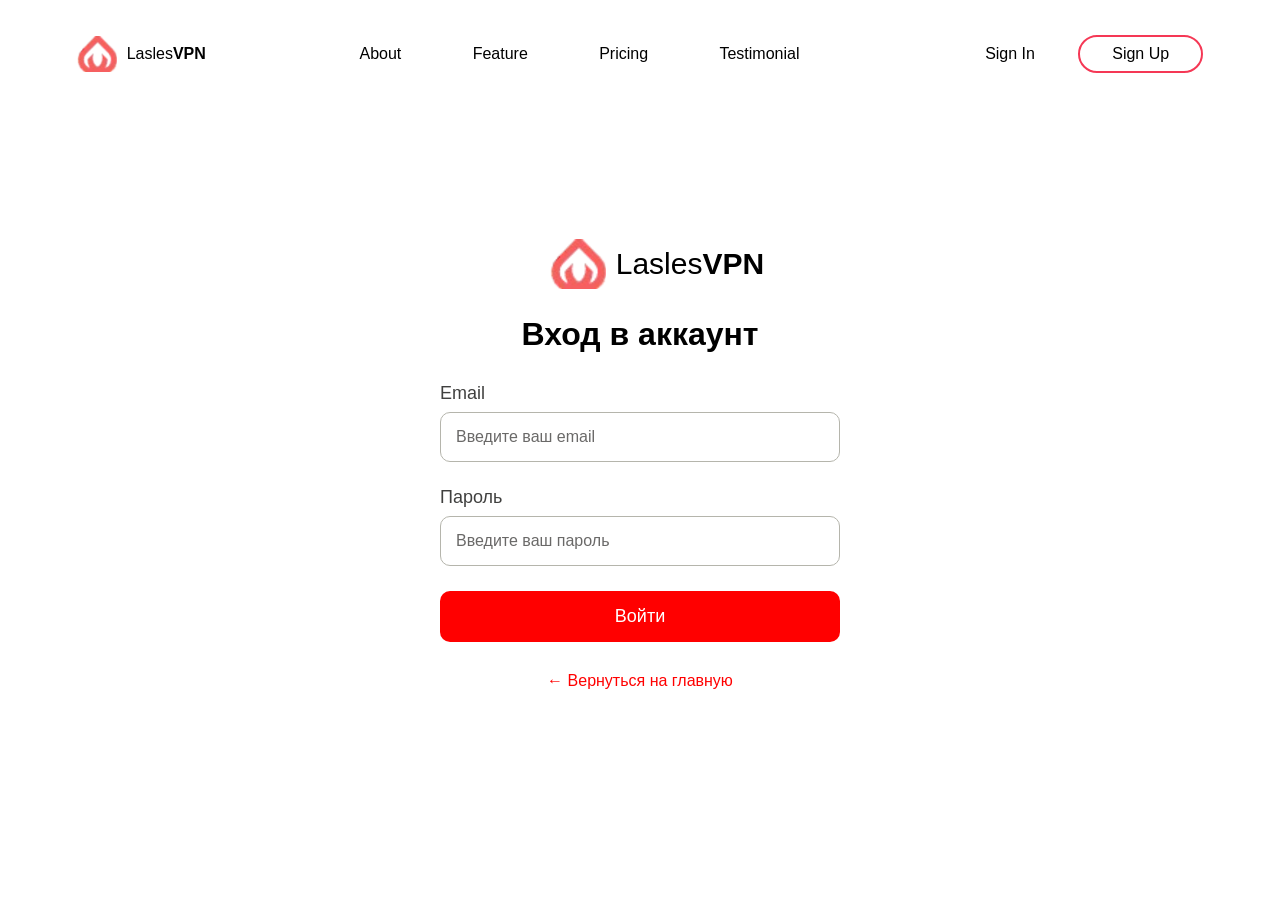
<file: index1.html>
<!DOCTYPE html>
<html lang="en">
<head>
    <meta charset="UTF-8">
    <meta name="viewport" content="width=device-width, initial-scale=1.0">
    <title>Document</title>
    <link rel="stylesheet" href="./assest/css/style1.css">
</head>
<body>
     <header>
    <nav>
      <div class="logo">
        <img src="./assest/img/rasm11.png" alt="" />
        <a href="">Lasles<b>VPN</b></a>
      </div>
      <div class="menu">
        <a href="#">About</a>
        <a href="#">Feature</a>
        <a href="#">Pricing</a>
        <a href="#">Testimonial</a>
      </div>
      <div class="auth-buttons">
        <a href="#" class="btn sign-in">Sign In</a>
        <a href="#" class="btn sign-up">Sign Up</a>
      </div>
    </nav>
  </header>
  <!-- =====logo1==== -->
   <!-- ============= -->
 <div class="div1">
        <div class="box1">
            <img src="./assest/img/rasm11.png" alt="" />
            <a href="">Lasles<b>VPN</b></a>
        </div>
        <div class="box2">
            <h1>Вход в аккаунт</h1>
        </div>
        <div class="box3">
            <form class="form1">
                <label>Email</label>
                <input type="email" placeholder="Введите ваш email">

                <label>Пароль</label>
                <input type="password" placeholder="Введите ваш пароль">

                <button type="submit">Войти</button>

                <a href="#" class="tex">← Вернуться на главную</a>
            </form>
        </div>
    </div>
</body>
</html>
</file>
<file: assest/css/style1.css>
* {
  padding: 0;
  margin: 0;
  box-sizing: border-box;
  border: none;
  outline: none;
  font-family: "Rubik", sans-serif;
  text-decoration: none;
  color: #000;
}

nav {
  width: 1280px;
  height: 76px;
  margin: 16px auto;
  display: flex;
  justify-content: space-around;
  align-items: center;
}

nav>.logo {
  width: 129px;
  height: 44px;
  display: flex;
  justify-content: space-between;
  align-items: center;
}

nav img {
  width: 40px;
}

nav>.menu {
  width: 440px;
  height: 44px;
  display: flex;
  justify-content: space-between;
  align-items: center;
}

.auth-buttons {
  width: 250px;
  height: 44px;
  display: flex;
  justify-content: space-between;
  align-items: center;
}

.auth-buttons>.btn {
  border-radius: 40px;
  padding: 8px 32px;
}

.auth-buttons>.sign-up {
  border: 2px solid #f53855;
}
/* =========logo========= */
.div1 {
    width: 450px;
    height: 450px;
    margin: auto;
    margin-top: 150px;
}

.div1>.box1 {
    width: 129px;
    height: 44px;
    display: flex;
    justify-content: space-between;
    align-items: center;

}

.box1 img {
    width: 60px;
    height: 50px;
    margin-left: 135px;
}

.box1 a {
    font-size: 30px;
    padding-left: 10px;
}

.box2 h1 {
    text-align: center;
    margin-top: 30px;
}

.box3 {
    width: 450px;
    display: flex;
    justify-content: center;
    align-items: center;
}

.form1 {
    width: 400px;
    margin-top: 30px;
}

.form1 label {
    display: block;
    margin-bottom: 8px;
    font-size: 18px;
    color: rgb(64, 64, 63);
}

.form1 input {
    width: 400px;
    padding: 15px;
    margin-bottom: 25px;
    border: 1px solid rgb(181, 181, 172);
    border-radius: 10px;
    font-size: 16px;
}

.form1 input::placeholder {
    color: rgb(106, 105, 104);
}

.form1 button {
    width: 400px;
    padding: 15px;
    background-color: red;
    border: none;
    border-radius: 10px;
    color: white;
    font-size: 18px;
    cursor: pointer;
    transition: 0.3s;
}

.form1 button:hover {
    background-color: #e63250;
}

.tex {
    display: block;
    text-align: center;
    margin-top: 20px;
    color: red;
    text-decoration: none;
    font-size: 16px;
    margin-top: 30px;
}

.tex:hover {
    text-decoration: underline;
}
</file>
